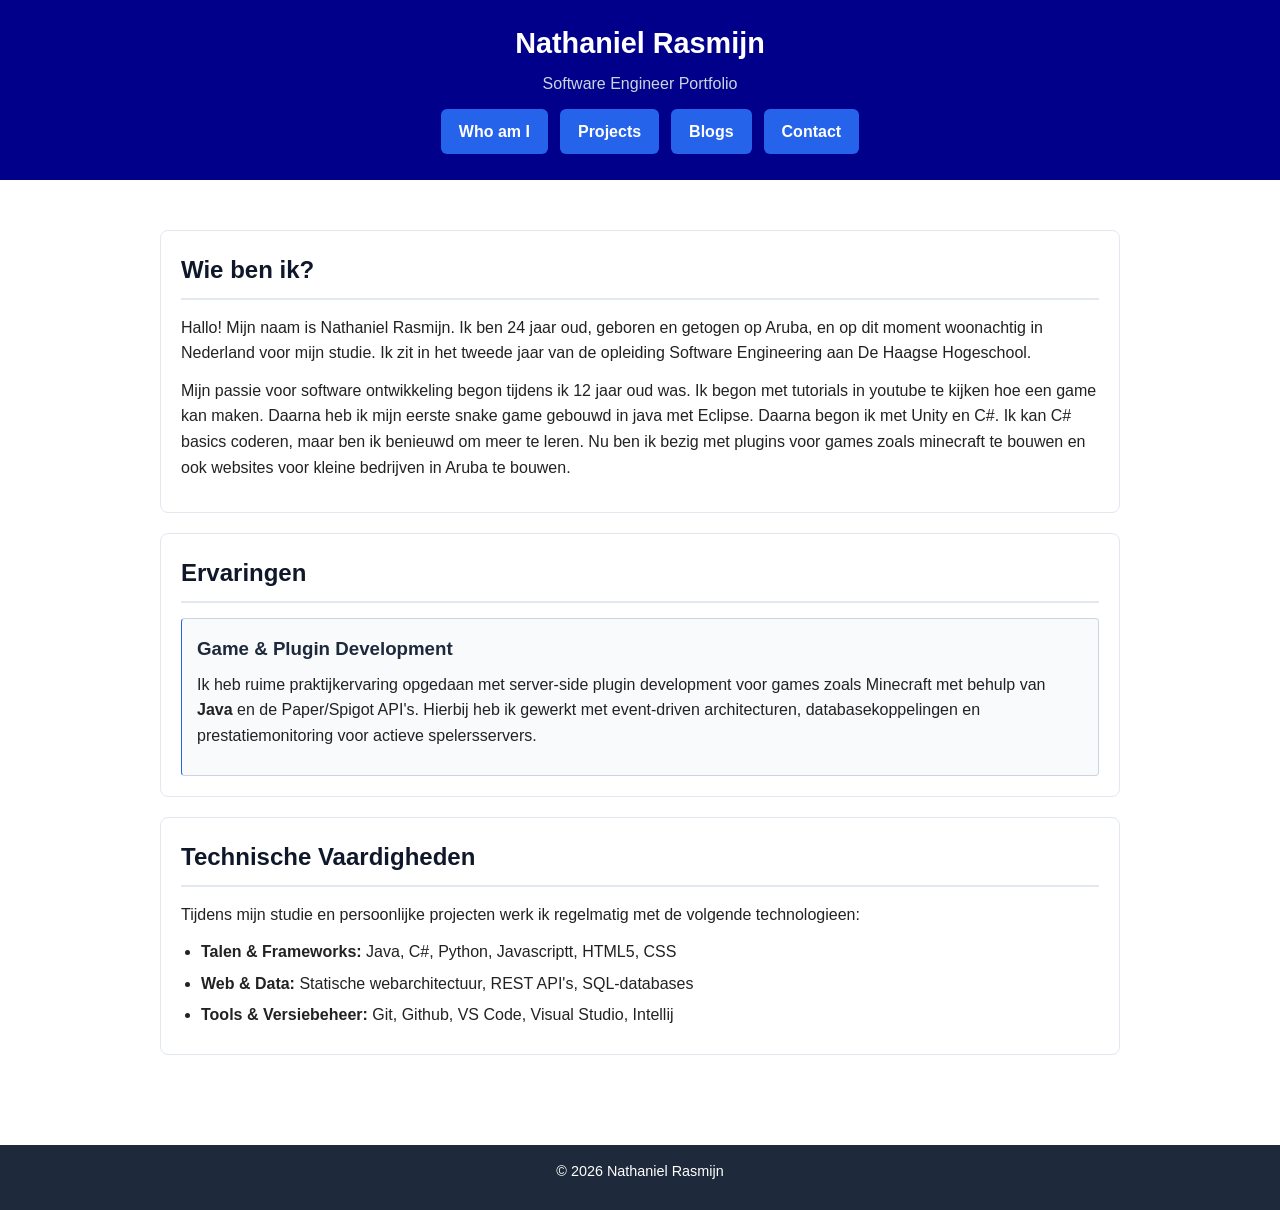
<file: index.html>
<!DOCTYPE html>
<html lang="nl">
    <head>
        <meta charset="UTF-8">
        <meta name="viewport" content="width=device-width, initial-scale=1.0">
        <title>Whoami | Nathaniel Rasmijn</title>
        <link rel="stylesheet" href="css/styles.css">
    </head>

    <body>
        <header>
            <div>
                <h1> Nathaniel Rasmijn </h1>
                <p> Software Engineer Portfolio </p>
            </div>
            <nav>
                <ul>
                    <li><a href="index.html">Who am I</a></li>
                    <li><a href="projects.html">Projects</a></li>
                    <li><a href="blog.html">Blogs</a></li>
                    <li><a href="contact.html">Contact</a></li>
                </ul>    
            </nav>
        </header>
        
        <main>
            <section>
                <h2>Wie ben ik? </h2>
                <p>
                    Hallo! Mijn naam is Nathaniel Rasmijn. Ik ben 24 jaar oud, 
                    geboren en getogen op Aruba, en op dit moment woonachtig in Nederland voor mijn studie. 
                    Ik zit in het tweede jaar van de opleiding Software Engineering aan De Haagse Hogeschool.
                </p>
                <p>
                    Mijn passie voor software ontwikkeling begon tijdens ik 12 jaar oud was. Ik begon met tutorials in youtube te kijken hoe een game kan maken. Daarna heb ik mijn eerste snake game gebouwd in java met Eclipse. Daarna begon ik met Unity en C#. Ik kan C# basics coderen, maar ben ik benieuwd om meer te leren. Nu ben ik bezig met plugins voor games zoals minecraft te bouwen en ook websites voor kleine bedrijven in Aruba te bouwen.
                </p>
            </section>

            <section>
                <h2>Ervaringen</h2>
                <article>
                    <h3>Game & Plugin Development</h3>
                    <p>
                        Ik heb ruime praktijkervaring opgedaan met server-side plugin development voor games 
                        zoals Minecraft met behulp van <strong>Java</strong> en de Paper/Spigot API's. 
                        Hierbij heb ik gewerkt met event-driven architecturen, databasekoppelingen 
                        en prestatiemonitoring voor actieve spelersservers.
                    </p>
                </article>
            </section>

            <section> 
                <h2>Technische Vaardigheden</h2>
                    <p>Tijdens mijn studie en persoonlijke projecten werk ik regelmatig met de volgende technologieen:</p>
                    <ul>
                        <li><strong>Talen & Frameworks: </strong> Java, C#, Python, Javascriptt, HTML5, CSS</li>
                        <li><strong>Web & Data:</strong> Statische webarchitectuur, REST API's, SQL-databases</li>
                        <li><strong>Tools & Versiebeheer:</strong> Git, Github, VS  Code, Visual Studio, Intellij</li>
                    </ul>
            </section>

        </main>
        <footer>
            <p>&copy; 2026 Nathaniel Rasmijn</p>
        </footer>
    </body>
</html>
</file>
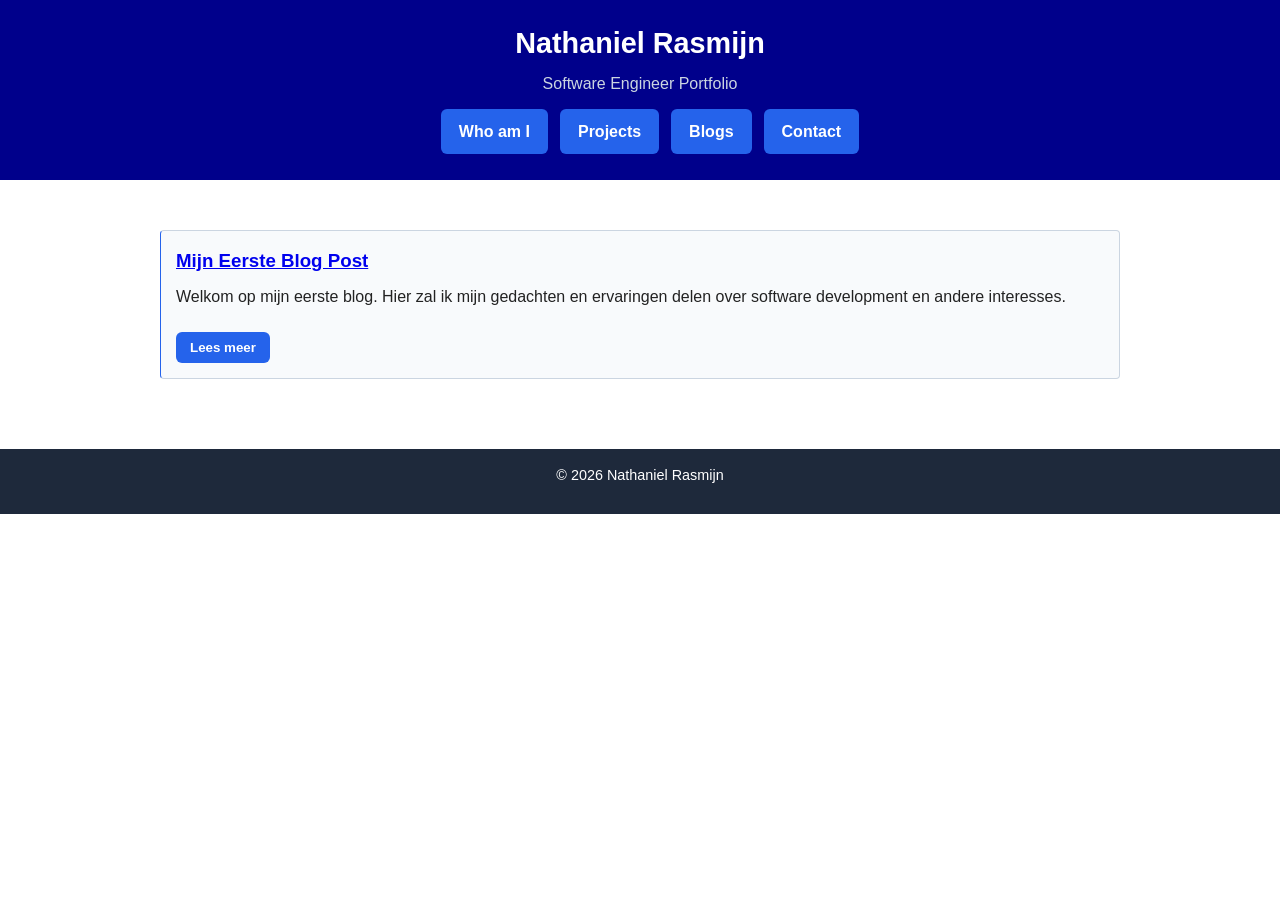
<file: blog.html>
<!DOCTYPE html>
<html lang="nl">
    <head>
        <meta charset="UTF-8">
        <meta name="viewport" content="width=device-width, initial-scale=1.0">
        <title>Blog | Nathaniel Rasmijn</title>
        <link rel="stylesheet" href="css/styles.css">
        <script src="js/blog.js" defer></script>
    </head>

    <body>
        <header>
            <div>
                <h1> Nathaniel Rasmijn </h1>
                <p> Software Engineer Portfolio </p>
            </div>
            <nav>
                <ul>
                    <li><a href="index.html">Who am I</a></li>
                    <li><a href="projects.html">Projects</a></li>
                    <li><a href="blog.html">Blogs</a></li>
                    <li><a href="contact.html">Contact</a></li>
                </ul>    
            </nav>
        </header>
        
        <main>
            <article class="blog-card">
                <h3><a href="blogs/post1.html">Mijn Eerste Blog Post</a></h3>
                <p>Welkom op mijn eerste blog. Hier zal ik mijn gedachten en ervaringen delen over software development en andere interesses.</p>

                <p id="blog1-extra" hidden>
                    Software development is een interessante vak waar ik erg van hou. Toen ik voor het eerst een game maakte, dacht ik niet dat er zoveel werk en gedachten nodig waren.
                </p>
                <button type="button" class="lees-meer-knop"
                        aria-expanded="false" aria-controls="blog1-extra">
                    Lees meer
                </button>
            </article>
        </main>

        <footer>
            <p>&copy; 2026 Nathaniel Rasmijn</p>
        </footer>
    </body>
</html>
</file>
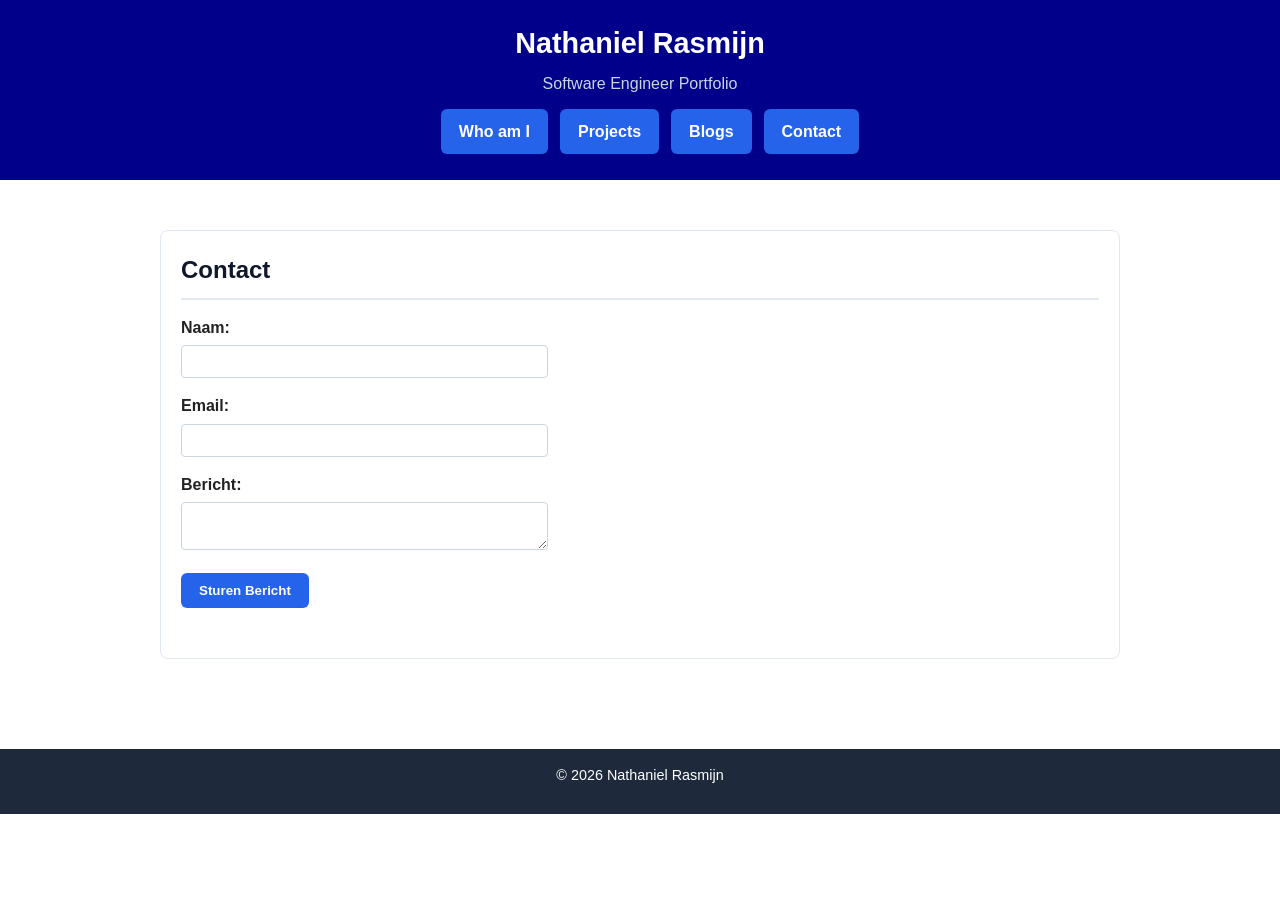
<file: contact.html>
<!DOCTYPE html>
<html lang="nl">
    <head>
        <meta charset="UTF-8">
        <meta name="viewport" content="width=device-width, initial-scale=1.0">
        <title>Contact | Nathaniel Rasmijn</title>
        <link rel="stylesheet" href="css/styles.css">
        <script src="js/contact.js" defer></script>
    </head>

    <body>
        <header>
            <div>
                <h1> Nathaniel Rasmijn </h1>
                <p> Software Engineer Portfolio </p>
            </div>
            <nav>
                <ul>
                    <li><a href="index.html">Who am I</a></li>
                    <li><a href="projects.html">Projects</a></li>
                    <li><a href="blog.html">Blogs</a></li>
                    <li><a href="contact.html">Contact</a></li>
                </ul>    
            </nav>
        </header>
        <main>
            <section>
                <h2>Contact</h2>
                <form id="contact-form" novalidate>
                    <div class="form-veld">
                        <label for="naam">Naam:</label>
                        <input type="text" id="naam" name="naam" aria-describedby="naam-error">
                        <span id="naam-error" class="foutmelding"></span>
                    </div>
                    <div class="form-veld">
                        <label for="email">Email:</label>
                        <input type="email" id="email" name="email" aria-describedby="email-error" required>
                        <span id="email-error" class="foutmelding"></span>
                    </div>
                    <div class="form-veld">
                        <label for="bericht">Bericht:</label>
                        <textarea id="bericht" name="bericht" aria-describedby="bericht-error" required></textarea>
                        <span id="bericht-error" class="foutmelding"></span>
                    </div>
                    <button type="submit">Sturen Bericht</button>
                </form>

                <p id="bevestiging" aria-live="polite"></p>
            </section>
        </main>
        <footer>
            <p>&copy; 2026 Nathaniel Rasmijn</p>
        </footer>
    </body>
</html>
</file>
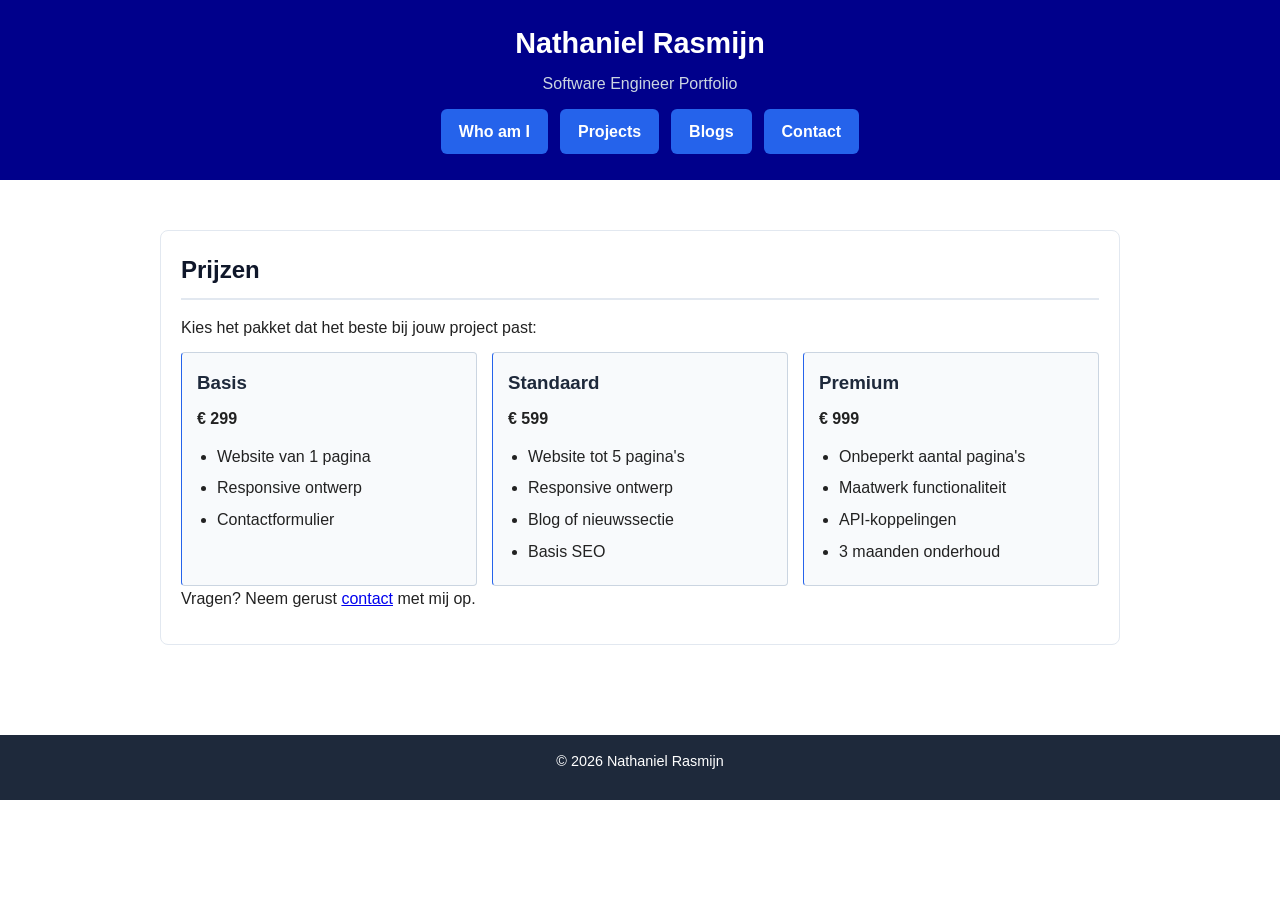
<file: price.html>
<!DOCTYPE html>
<html lang="nl">
    <head>
        <meta charset="UTF-8">
        <meta name="viewport" content="width=device-width, initial-scale=1.0">
        <title>Prijzen | Nathaniel Rasmijn</title>
        <link rel="stylesheet" href="css/styles.css">
    </head>

    <body>
        <header>
            <div>
                <h1> Nathaniel Rasmijn </h1>
                <p> Software Engineer Portfolio </p>
            </div>
            <nav>
                <ul>
                    <li><a href="index.html">Who am I</a></li>
                    <li><a href="projects.html">Projects</a></li>
                    <li><a href="blog.html">Blogs</a></li>
                    <li><a href="contact.html">Contact</a></li>
                </ul>
            </nav>
        </header>

        <main>
            <section>
                <h2>Prijzen</h2>
                <p>Kies het pakket dat het beste bij jouw project past:</p>

                <div class="cards-container">
                    <article>
                        <h3>Basis</h3>
                        <p><strong>&euro; 299</strong></p>
                        <ul>
                            <li>Website van 1 pagina</li>
                            <li>Responsive ontwerp</li>
                            <li>Contactformulier</li>
                        </ul>
                    </article>

                    <article>
                        <h3>Standaard</h3>
                        <p><strong>&euro; 599</strong></p>
                        <ul>
                            <li>Website tot 5 pagina's</li>
                            <li>Responsive ontwerp</li>
                            <li>Blog of nieuwssectie</li>
                            <li>Basis SEO</li>
                        </ul>
                    </article>

                    <article>
                        <h3>Premium</h3>
                        <p><strong>&euro; 999</strong></p>
                        <ul>
                            <li>Onbeperkt aantal pagina's</li>
                            <li>Maatwerk functionaliteit</li>
                            <li>API-koppelingen</li>
                            <li>3 maanden onderhoud</li>
                        </ul>
                    </article>
                </div>

                <p>Vragen? Neem gerust <a href="contact.html">contact</a> met mij op.</p>
            </section>
        </main>

        <footer>
            <p>&copy; 2026 Nathaniel Rasmijn</p>
        </footer>
    </body>
</html>
</file>
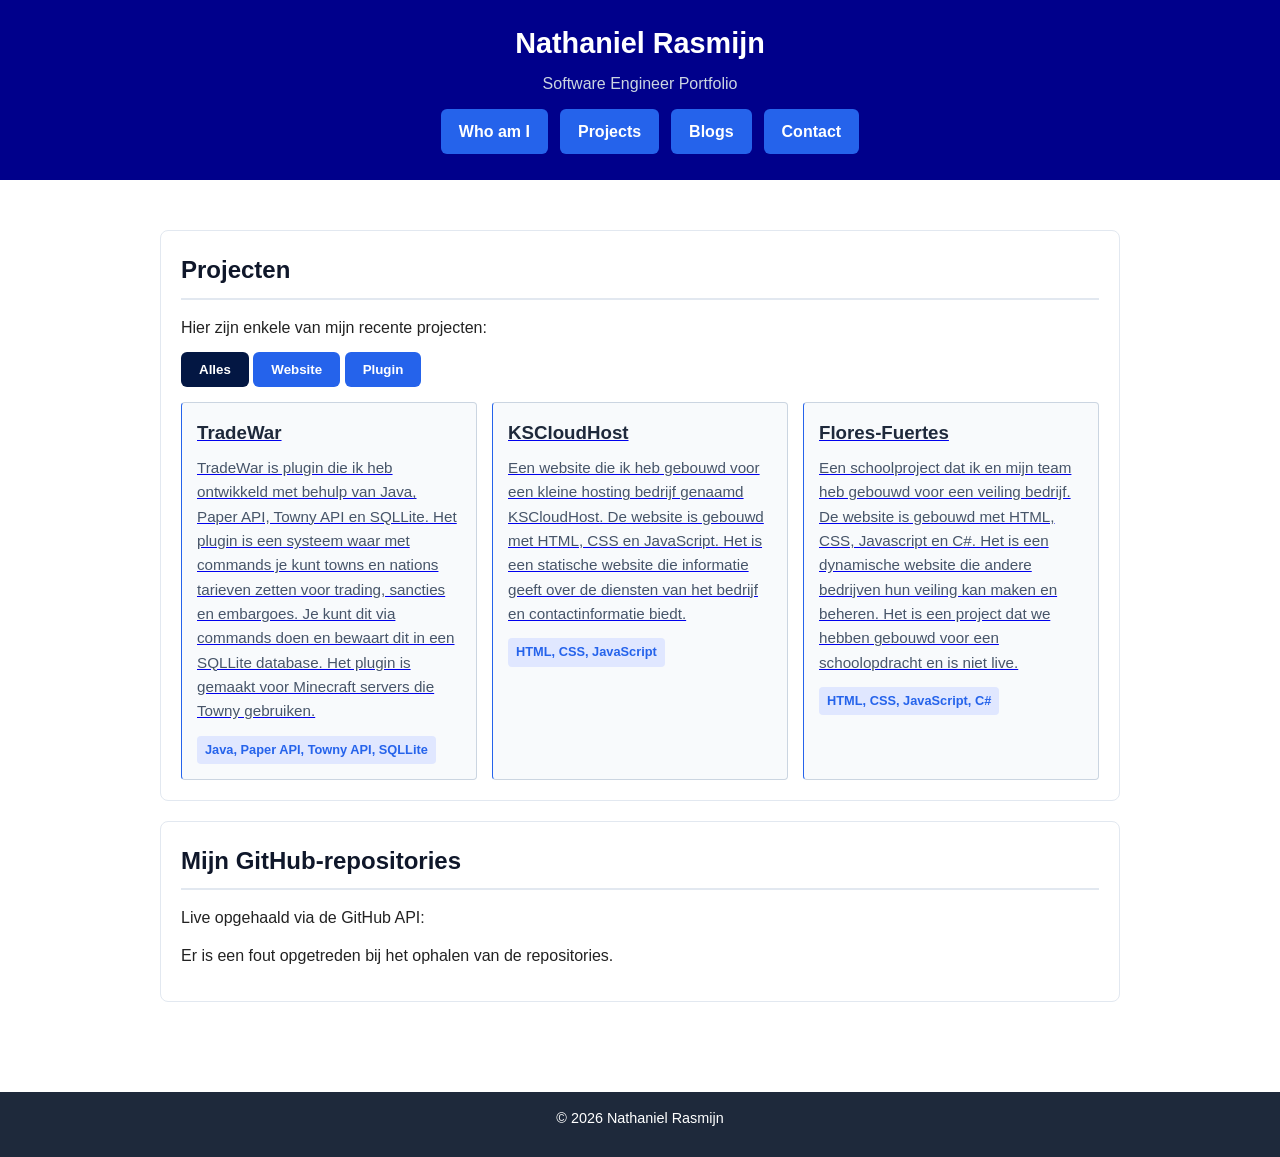
<file: projects.html>
<!DOCTYPE html>
<html lang="nl">
    <head>
        <meta charset="UTF-8">
        <meta name="viewport" content="width=device-width, initial-scale=1.0">
        <title>Projects | Nathaniel Rasmijn</title>
        <link rel="stylesheet" href="css/styles.css">
        <script src="js/projects.js" defer></script>
        <script src="js/github.js" defer></script>
    </head>

    <body>
        <header>
            <div>
                <h1> Nathaniel Rasmijn </h1>
                <p> Software Engineer Portfolio </p>
            </div>
            <nav>
                <ul>
                    <li><a href="index.html">Who am I</a></li>
                    <li><a href="projects.html">Projects</a></li>
                    <li><a href="blog.html">Blogs</a></li>
                    <li><a href="contact.html">Contact</a></li>
                </ul>    
            </nav>
        </header>

        <main>
            <section>
                <h2>Projecten</h2>
                <p>Hier zijn enkele van mijn recente projecten:</p>
                <div class="filter-buttons">
                    <button type="button" data-categorie="Alles" aria-pressed="true">Alles</button>
                    <button type="button" data-categorie="Website" aria-pressed="false">Website</button>
                    <button type="button" data-categorie="Plugin" aria-pressed="false">Plugin</button>
                </div>
                <div class="cards-container" id="projects-container"></div>
            </section>

            <section>
                <h2>Mijn GitHub-repositories</h2>
                <p>Live opgehaald via de GitHub API:</p>
                <p id="repo-status" aria-live="polite"></p>
                <div class="cards-container" id="repo-container"></div>
            </section>
        </main>

        <footer>
            <p>&copy; 2026 Nathaniel Rasmijn</p>
        </footer>
    </body>
</html>
</file>
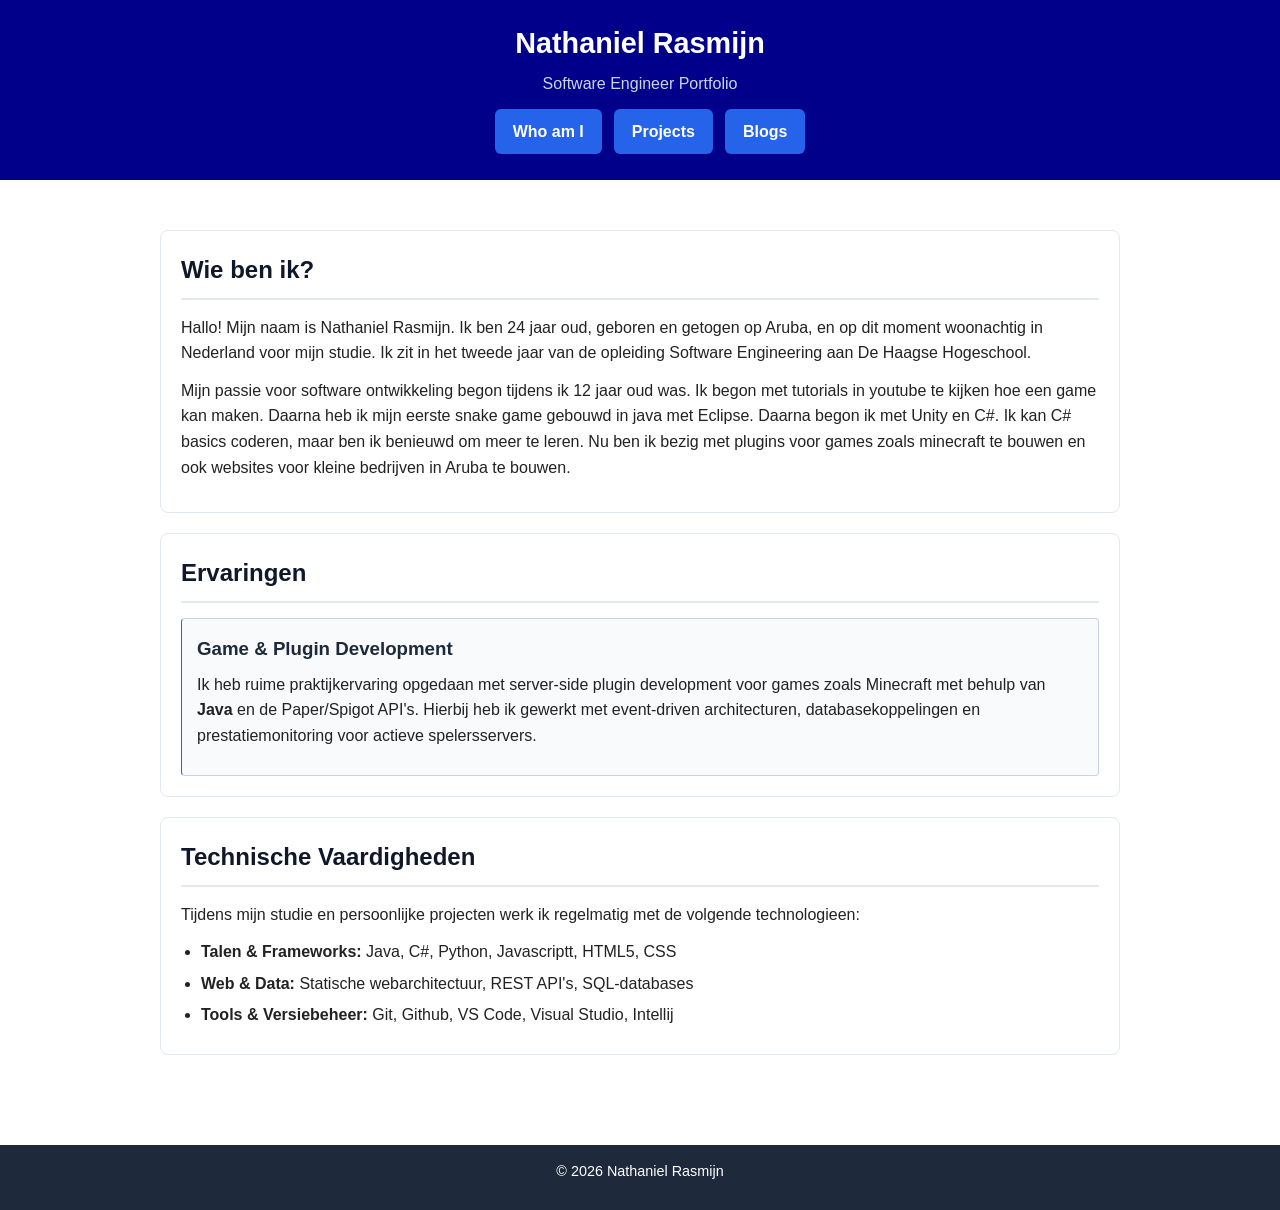
<file: whoami.html>
<!DOCTYPE html>
<html>
    <head>
        <meta charset="UTF-8">
        <meta name="viewport" content="width=device-width, initial-scale=1.0">
        <title>Whoami | Nathaniel Rasmijn</title>
        <link rel="stylesheet" href="css/styles.css">
    </head>

    <body>
        <header>
            <div>
                <h1> Nathaniel Rasmijn </h1>
                <p> Software Engineer Portfolio </p>
            </div>
            <nav>
                <ul>
                    <li><a href="/whoami.html">Who am I</a></li>
                    <li><a href="projects.html">Projects</a></li>
                    <li><a href="blog.html">Blogs</a></li>
                </ul>    
            </nav>
        </header>
        
        <main>
            <section>
                <h2>Wie ben ik? </h2>
                <p>
                    Hallo! Mijn naam is Nathaniel Rasmijn. Ik ben 24 jaar oud, 
                    geboren en getogen op Aruba, en op dit moment woonachtig in Nederland voor mijn studie. 
                    Ik zit in het tweede jaar van de opleiding Software Engineering aan De Haagse Hogeschool.
                </p>
                <p>
                    Mijn passie voor software ontwikkeling begon tijdens ik 12 jaar oud was. Ik begon met tutorials in youtube te kijken hoe een game kan maken. Daarna heb ik mijn eerste snake game gebouwd in java met Eclipse. Daarna begon ik met Unity en C#. Ik kan C# basics coderen, maar ben ik benieuwd om meer te leren. Nu ben ik bezig met plugins voor games zoals minecraft te bouwen en ook websites voor kleine bedrijven in Aruba te bouwen.
                </p>
            </section>

            <section>
                <h2>Ervaringen</h2>
                <article>
                    <h3>Game & Plugin Development</h3>
                    <p>
                        Ik heb ruime praktijkervaring opgedaan met server-side plugin development voor games 
                        zoals Minecraft met behulp van <strong>Java</strong> en de Paper/Spigot API's. 
                        Hierbij heb ik gewerkt met event-driven architecturen, databasekoppelingen 
                        en prestatiemonitoring voor actieve spelersservers.
                    </p>
                </article>
            </section>

            <section> 
                <h2>Technische Vaardigheden</h2>
                    <p>Tijdens mijn studie en persoonlijke projecten werk ik regelmatig met de volgende technologieen:</p>
                    <ul>
                        <li><strong>Talen & Frameworks: </strong> Java, C#, Python, Javascriptt, HTML5, CSS</li>
                        <li><strong>Web & Data:</strong> Statische webarchitectuur, REST API's, SQL-databases</li>
                        <li><strong>Tools & Versiebeheer:</strong> Git, Github, VS  Code, Visual Studio, Intellij</li>
                    </ul>
            </section>

        </main>
        <footer>
            <p>&copy; 2026 Nathaniel Rasmijn</p>
        </footer>
    </body>
</html>
</file>
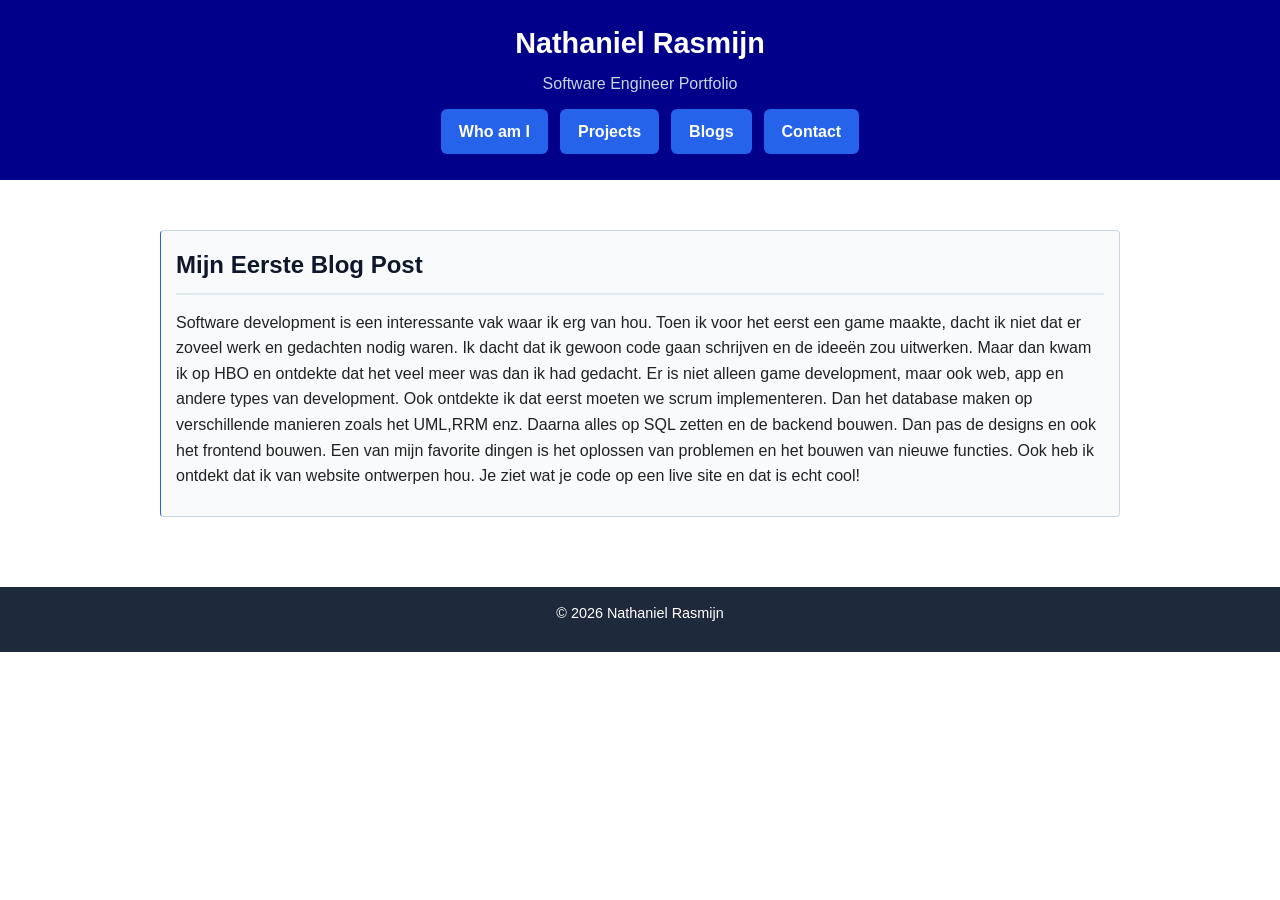
<file: blogs/post1.html>
<!DOCTYPE html>
<html lang="nl">
    <head>
        <meta charset="UTF-8">
        <meta name="viewport" content="width=device-width, initial-scale=1.0">
        <title>Post 1 | Nathaniel Rasmijn</title>
        <link rel="stylesheet" href="../css/styles.css">
    </head>

    <body>
        <header>
            <div>
                <h1> Nathaniel Rasmijn </h1>
                <p> Software Engineer Portfolio </p>
            </div>
            <nav>
                <ul>
                    <li><a href="../index.html">Who am I</a></li>
                    <li><a href="../projects.html">Projects</a></li>
                    <li><a href="../blog.html">Blogs</a></li>
                    <li><a href="../contact.html">Contact</a></li>
                </ul>    
            </nav>
        </header>
        <main>
            <article>
                <h2>Mijn Eerste Blog Post</h2>
                <p>Software development is een interessante vak waar ik erg van hou. Toen ik voor het eerst een game maakte, dacht ik niet dat er zoveel werk en gedachten nodig waren. Ik dacht dat ik gewoon code gaan schrijven en de ideeën zou uitwerken. Maar dan kwam ik op HBO en ontdekte dat het veel meer was dan ik had gedacht. Er is niet alleen game development, maar ook web, app en andere types van development. Ook ontdekte ik dat eerst moeten we scrum implementeren. Dan het database maken op verschillende manieren zoals het UML,RRM enz. Daarna alles op SQL zetten en de backend bouwen. Dan pas de designs en ook het frontend bouwen. Een van mijn favorite dingen is het oplossen van problemen en het bouwen van nieuwe functies. Ook heb ik ontdekt dat ik van website ontwerpen hou. Je ziet wat je code op een live site en dat is echt cool!</p>
            </article>
</main>
    </body>
    <footer>
        <p>&copy; 2026 Nathaniel Rasmijn</p>
    </footer>
    
</html>
</file>
<file: css/styles.css>
* {
    box-sizing: border-box;
    margin: 0;
    padding: 0;
}

body  {
    font-family: Arial, sans-serif;
    line-height: 1.6;
    background-color: white;
    color: #222222;
    display: flex;
    flex-direction: column;
    /*min-height: 100vh;*/
}

/* Header Styles */

header { 
    background-color: darkblue;
    color:white;
    padding: 20px;
    text-align: center;
}

header h1 {
    font-size: 1.8rem;
    margin-bottom: 5px;
}

header p{
    color: #cbd5e1;
}

/* Navigation Styles */

nav  {
    margin-top: 10px;
}

nav ul{
    list-style: none;
    display: flex;
    justify-content: center;
    gap: 12px;
    flex-wrap: wrap;
}

nav a {
    display: inline-block;
    text-decoration: none;
    background-color: #2563eb;
    color: white;
    padding: 10px 18px;
    border-radius: 6px;
    font-weight: bold;
}

nav a:hover,
nav a:focus {
    background-color: #1d4ed8;
}

main{
    flex: 1;
    padding: 0 15px;
    max-width: 960px;
    margin: 20px auto;
    width: 100%;
}

section {
    background-color: white;
    padding: 20px;
    border-radius: 8px;
    margin-bottom: 20px;
    border: 1px solid #e2e8f0;
}

h2{
    color: #0f172a;
    border-bottom: 2px solid #e2e8f0;
    padding-bottom: 8px;
    margin-bottom: 15px;
}

h3{

    color: #1e293b;
    margin-bottom: 8px;
}

p{
    margin-bottom: 12px;
}

ul{
    margin-left: 20px;
}

li {

    margin-bottom: 6px;
}

.cards-container {
    display: flex;
    flex-wrap: wrap;
    gap: 15px;
}

article{
    background-color: #f8fafc;
    padding: 15px;
    border-radius: 4px;
    flex: 1 1 260px;
    border: 1px solid #cbd5e1;
    border-left: 1px solid #2563eb;
}

/* Project Card Styles */
.projectcard {
    padding: 15px;
    transition: transform 0.3s ease, box-shadow 0.3s ease;
}

.projectcard:hover {
    transform: translateY(-5px);
    box-shadow: 0 4px 12px rgba(0, 0, 0, 0.12);
}

.projectcard h3 {
    margin-bottom: 8px;
    color: #1e293b;
}

.projectcard p {
    color: #475569;
    font-size: 0.95rem;
    margin-bottom: 12px;
}

.tags-container {
    display: inline-block;
    font-size: 0.8rem;
    font-weight: bold;
    color: #2563eb;
    background-color: #e0e7ff;
    padding: 4px 8px;
    border-radius: 4px;
}

/* Blogs Styles */
.blog-card {
    padding: 15px;
    transition: transform 0.3s ease, box-shadow 0.3s ease;
}

.lees-meer-knop {
    display: inline-flex;
    gap: 10px;
    margin-top: 10px;
    text-decoration: none;
    background-color: #2563eb;
    color: white;
    padding: 8px 14px;
    border-radius: 6px;
    font-weight: bold;
    border: none;
}

/* Filter Buttons Styles */
.filter-buttons button[aria-pressed="false"] {
    display: inline-flex;
    gap: 10px;
    margin-bottom: 15px;
    text-decoration: none;
    background-color: #2563eb;
    color: white;
    padding: 10px 18px;
    border-radius: 6px;
    font-weight: bold;
    border: none;
}
.filter-buttons button[aria-pressed="false"]:hover,
.filter-buttons button:focus {
    background-color: #1d4ed8;
}

.filter-buttons button[aria-pressed="true"] {
    display: inline-flex;
    gap: 10px;
    margin-bottom: 15px;
    text-decoration: none;
    background-color: #031743;
    color: white;
    padding: 10px 18px;
    border-radius: 6px;
    font-weight: bold;
    border: none;
}

/* Contact Form Styles */
.form-veld {
    margin-bottom: 15px;
    label {
        display: block;
        margin-bottom: 5px;
        font-weight: bold;
    }
    input, textarea {
        width: 40%;
        padding: 8px;
        border: 1px solid #cbd5e1;
        border-radius: 4px;
    }
}

.foutmelding{
    color: red;
    font-size: 0.85rem;
    margin-top: 5px;
    display: block;
}

#bevestiging {
    color: green;
    font-size: 1rem;
    margin-top: 15px;
    font-weight: bold;
}

#contact-form button{
    display: inline-flex;
    gap: 10px;
    margin-bottom: 15px;
    text-decoration: none;
    background-color: #2563eb;
    color: white;
    padding: 10px 18px;
    border-radius: 6px;
    font-weight: bold;
    border: none;
}


/* Footer Styles */
footer{

    background-color: #1e293b;
    color: white;
    text-align: center;
    padding: 15px 0;
    font-size: 0.9rem;
    margin-top: 20px;
}

@media (min-width: 1024px) {
    main {
        padding: 30px 0;
    }
}

@media (max-width: 768px) {
    main {
        padding: 15px;
    }

    .cards-container {
        gap: 12px;
    }
}

@media (max-width: 480px) {
    nav ul {
        flex-direction: column;
    }

    nav a {
        text-align: center;
    }

    .cards-container {
        flex-direction: column;
    }

    article {
        flex: 1 1 100%;
    }
}
</file>
